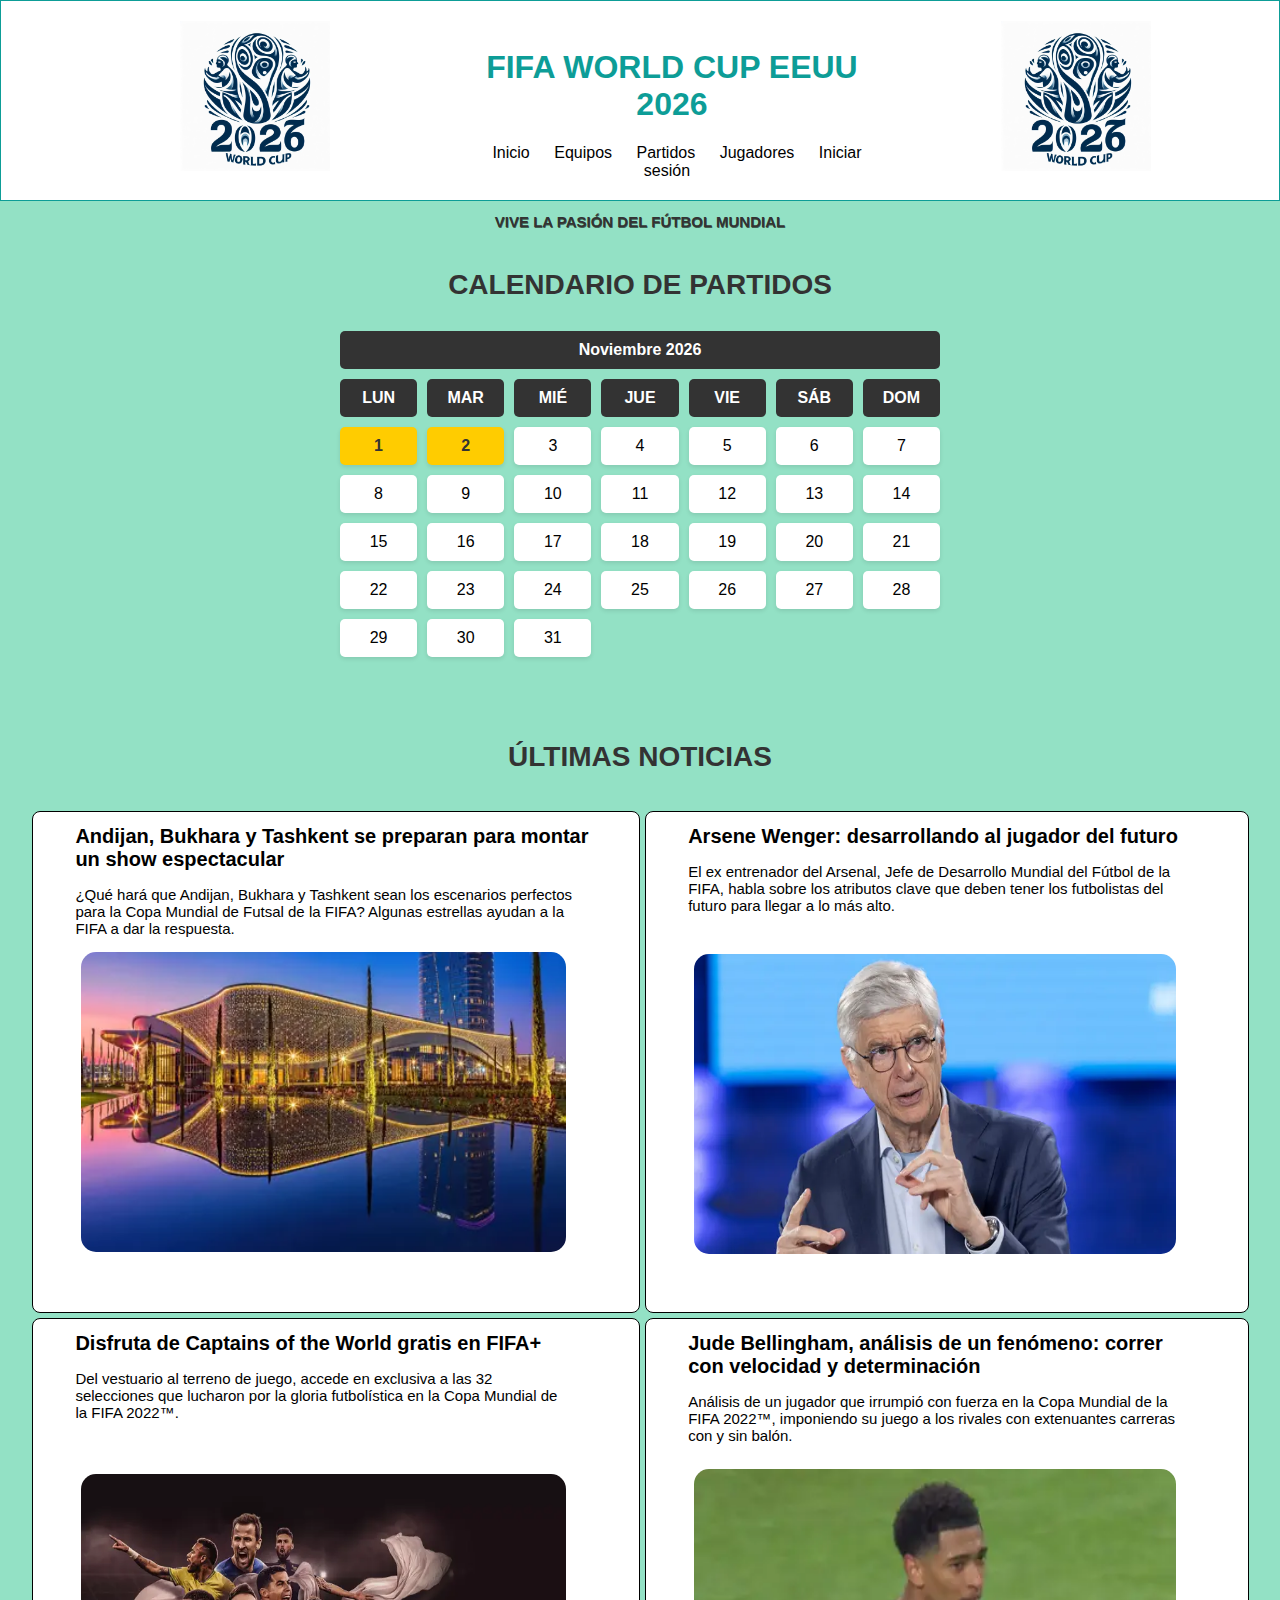
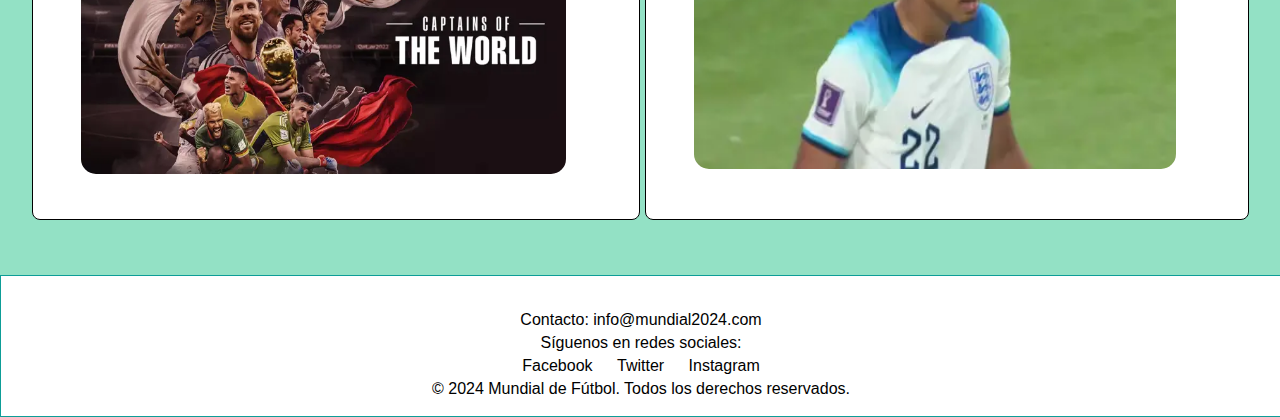
<file: index.html>
<!DOCTYPE html>
<html lang="en">
<head>
    <meta charset="UTF-8">
    <meta name="viewport" content="width=device-width, initial-scale=1.0">
    <title>Document</title>
    <link rel="stylesheet" href="css/principal.css">
    <link rel="stylesheet" href="css/encab.css">
</head>
<body>
    <header>
        <div class="log">
            <img class="logo" src="img/logomundial.jpeg" alt="">
        </div>
      <div class="let">
        <h1>FIFA WORLD CUP EEUU 2026</h1>
        <nav>
            <a href="index.html">Inicio</a>
            <a href="html/equipos.html">Equipos</a>
            <a href="html/partidos.html">Partidos</a>
            <a href="html/jugadores.html">Jugadores</a>
            <a href="html/iniciosesion.html">Iniciar sesión</a>
        </nav>
      </div>
      <div class="logi">
        <img class="logo" src="img/logomundial.jpeg" alt="">
      </div>
        
    </header>
    <div class="main-banner">
        <div class="banner-text">
            <h2>VIVE LA PASIÓN DEL FÚTBOL MUNDIAL</h2>
        </div>
    </div>

    <div class="section">
        <h2>Calendario de Partidos</h2>
        <div class="calendar">
            <div class="calendar-header">Noviembre 2026</div>
            <div class="calendar-day">Lun</div>
            <div class="calendar-day">Mar</div>
            <div class="calendar-day">Mié</div>
            <div class="calendar-day">Jue</div>
            <div class="calendar-day">Vie</div>
            <div class="calendar-day">Sáb</div>
            <div class="calendar-day">Dom</div>
            <div class="calendar-date match-day">1</div>
            <div class="calendar-date match-day">2</div>
            <div class="calendar-date">3</div>
            <div class="calendar-date">4</div>
            <div class="calendar-date">5</div>
            <div class="calendar-date">6</div>
            <div class="calendar-date">7</div>
            <div class="calendar-date">8</div>
            <div class="calendar-date">9</div>
            <div class="calendar-date">10</div>
            <div class="calendar-date">11</div>
            <div class="calendar-date">12</div>
            <div class="calendar-date">13</div>
            <div class="calendar-date">14</div>
            <div class="calendar-date">15</div>
            <div class="calendar-date">16</div>
            <div class="calendar-date">17</div>
            <div class="calendar-date">18</div>
            <div class="calendar-date">19</div>
            <div class="calendar-date">20</div>
            <div class="calendar-date">21</div>
            <div class="calendar-date">22</div>
            <div class="calendar-date">23</div>
            <div class="calendar-date">24</div>
            <div class="calendar-date">25</div>
            <div class="calendar-date">26</div>
            <div class="calendar-date">27</div>
            <div class="calendar-date">28</div>
            <div class="calendar-date">29</div>
            <div class="calendar-date">30</div>
            <div class="calendar-date">31</div>
        </div>
    </div>


    <div class="section">
        <h2>Últimas Noticias</h2>    
    </div>

    <div class="nit"> 
        <div class="aa">
            <h1>
            Andijan, Bukhara y Tashkent se preparan para montar un show espectacular
        </h1>
    <p>
        ¿Qué hará que Andijan, Bukhara y Tashkent sean los escenarios perfectos para la Copa Mundial de Futsal de la FIFA? Algunas estrellas ayudan a la FIFA a dar la respuesta.
    </p>
<img src="img/noticia1.webp" alt=""></div>

        <div class="bb">
            <h1>
                Arsene Wenger: desarrollando al jugador del futuro
            </h1>
            <p>
                El ex entrenador del Arsenal, Jefe de Desarrollo Mundial del Fútbol de la FIFA, habla sobre los atributos clave que deben tener los futbolistas del futuro para llegar a lo más alto.
            </p>
            <img src="img/noticia2.webp" alt="">
        </div>
        <div class="cc">
            <h1>
                Disfruta de Captains of the World gratis en FIFA+
            </h1>
            <p>
                Del vestuario al terreno de juego, accede en exclusiva a las 32 selecciones que lucharon por la gloria futbolística en la Copa Mundial de la FIFA 2022™.
            </p>
            <img src="img/noticia3.webp" alt="">
        </div>
        <div class="dd">

        <h1>
            Jude Bellingham, análisis de un fenómeno: correr con velocidad y determinación
        </h1>
        <p>
            Análisis de un jugador que irrumpió con fuerza en la Copa Mundial de la FIFA 2022™, imponiendo su juego a los rivales con extenuantes carreras con y sin balón.
        </p>
        <img src="img/noticia4.webp" alt="">
        </div>
    </div>
    <footer>
        <p>Contacto: info@mundial2024.com</p>
        <p>Síguenos en redes sociales:</p>
        <a href="#" target="_blank">Facebook</a>
        <a href="#" target="_blank">Twitter</a>
        <a href="#" target="_blank">Instagram</a>
        <p>&copy; 2024 Mundial de Fútbol. Todos los derechos reservados.</p>
    </footer>
</body>
</html>
</file>
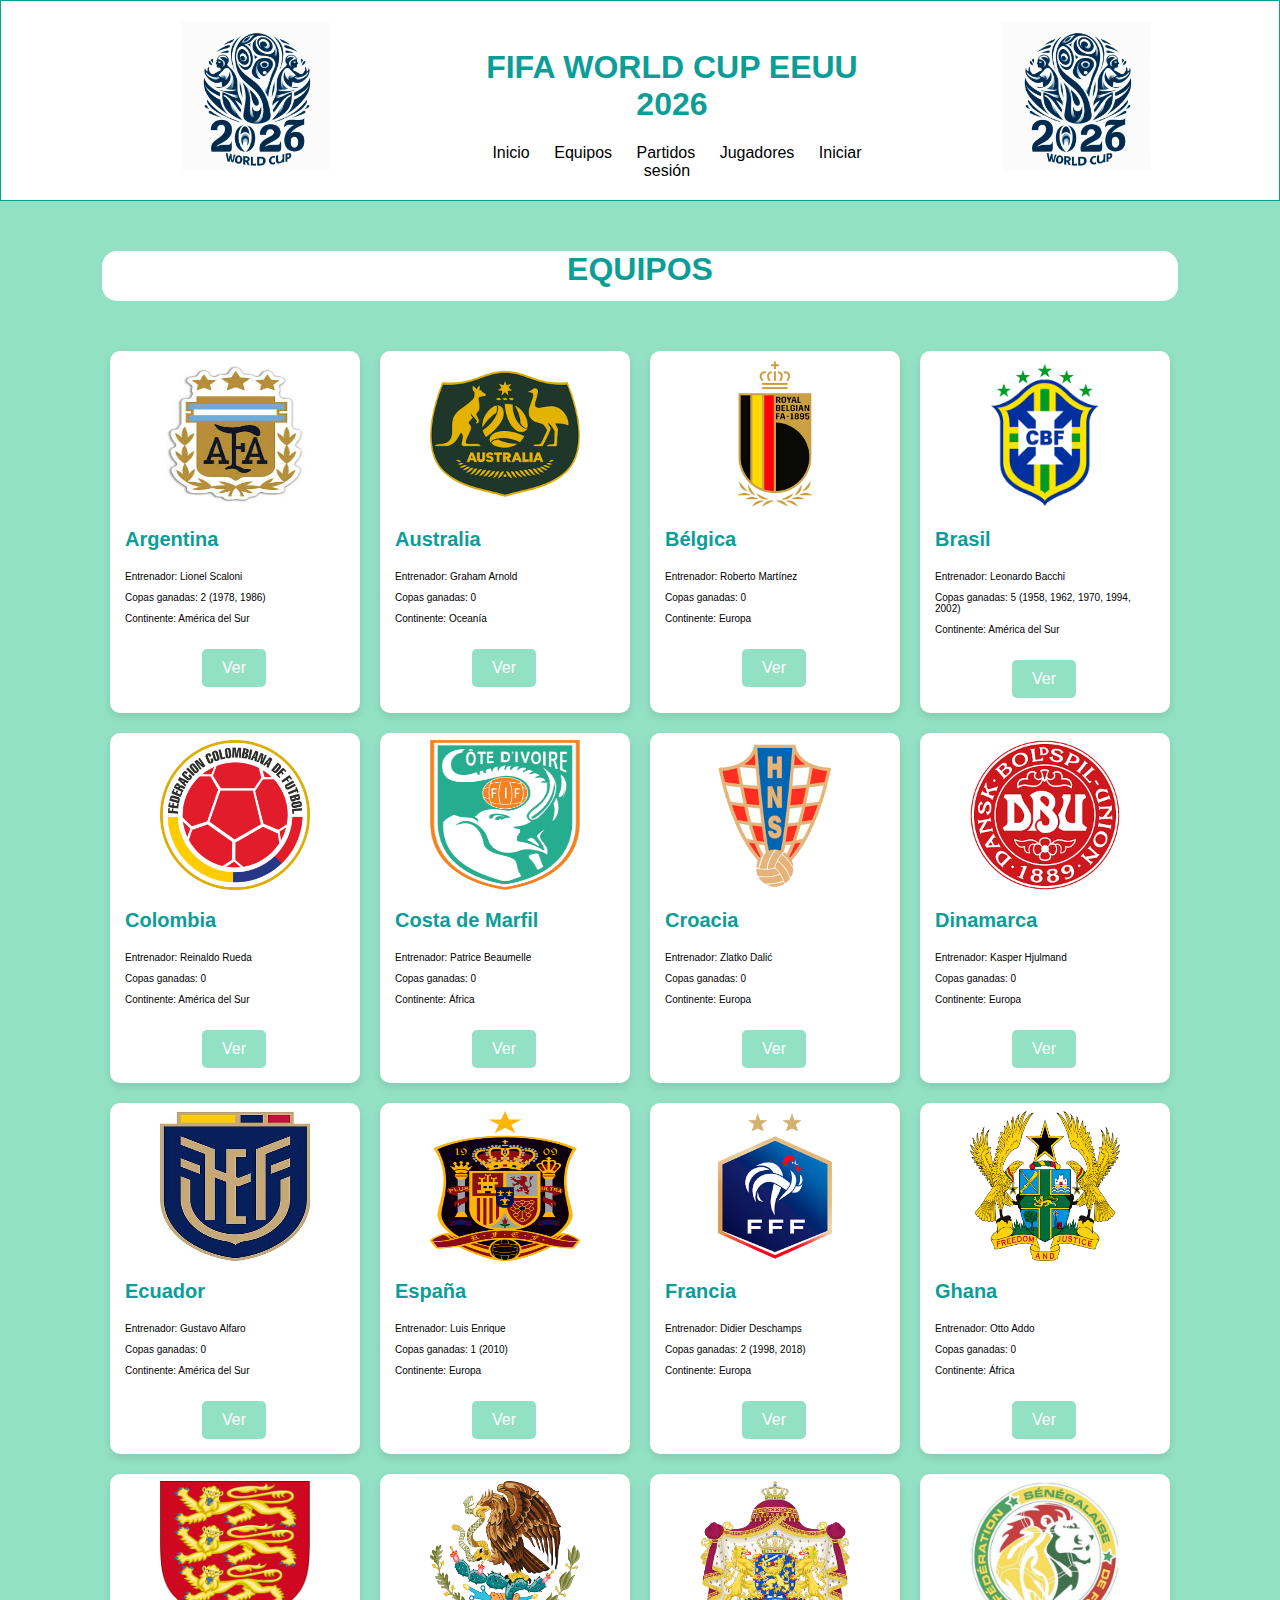
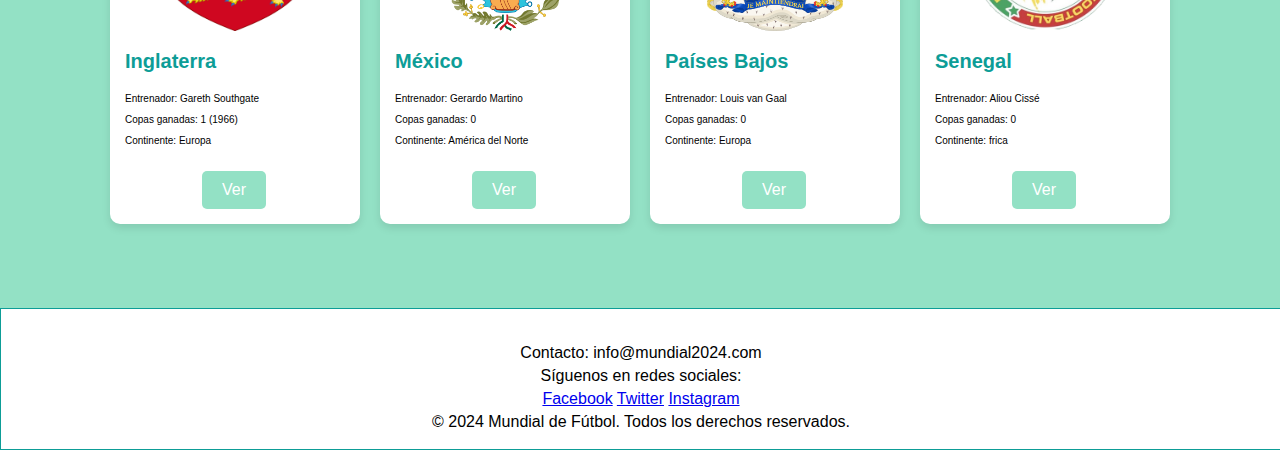
<file: html/equipos.html>
<!DOCTYPE html>
<html lang="en">
<head>
    <meta charset="UTF-8">
    <meta name="viewport" content="width=device-width, initial-scale=1.0">
    <title>Document</title>
    <link rel="stylesheet" href="../css/encab.css">
    <link rel="stylesheet" href="../css/equipos.css">
    <link rel="stylesheet" href="../css/pie.css">
</head>
<body>
    <header>
        <div class="log">
            <img class="logo" src="../img/logomundial.jpeg" alt="">
        </div>
      <div class="let">
        <h1>FIFA WORLD CUP EEUU 2026</h1>
        <nav>
            <a href="../index.html">Inicio</a>
            <a href="equipos.html">Equipos</a>
            <a href="partidos.html">Partidos</a>
            <a href="jugadores.html">Jugadores</a>
            <a href="iniciosesion.html">Iniciar sesión</a>
        </nav>
      </div>
      <div class="logi">
        <img class="logo" src="../img/logomundial.jpeg" alt="">
      </div>
        
    </header>
    <div class="tis"> 
        <h1 class="et">
            EQUIPOS
        </h1>
    </div>
    <div class="container">
        <div class="team-list">
            <div class="team-card">
                <img class="team-image" src="../img/escudoargentina.jpeg" alt="">
                <div class="team-info">
                    <h3>Argentina</h3>
                    <p>Entrenador: Lionel Scaloni</p>
                    <p>Copas ganadas: 2 (1978, 1986)</p>
                    <p>Continente: América del Sur</p>
                    <button class="ver-boton">Ver</button>
                </div>
            </div>
            

            <div class="team-card">
                <img class="team-image" src="../img/escudoaustralia.jpg" alt="Escudo del Equipo 1">
                <div class="team-info">
                    <h3>Australia</h3>
                    <p>Entrenador: Graham Arnold</p>
                    <p>Copas ganadas: 0 </p>
                    <p>Continente: Oceanía</p>
                    <button class="ver-boton">Ver</button>
                </div>
            </div>

            <div class="team-card">
                <img class="team-image" src="../img/escudodebelgica.jpg" alt="Escudo del Equipo 1">
                <div class="team-info">
                    <h3>Bélgica</h3>
                    <p> Entrenador: Roberto Martínez </p>
                    <p>Copas ganadas: 0 </p>
                    <p>Continente: Europa</p>
                    <button class="ver-boton">Ver</button>
                </div>
            </div>
        
            <div class="team-card">
                <img class="team-image" src="../img/escudobrasil.jpg" alt="Escudo del Equipo 1">
                <div class="team-info">
                    <h3>Brasil</h3>
                    <p>Entrenador: Leonardo Bacchi</p>
                    <p> Copas ganadas: 5 (1958, 1962, 1970, 1994, 2002)</p>
                    <p>Continente: América del Sur</p>
                    <button class="ver-boton">Ver</button>
                </div>
            </div>


            <div class="team-card">
                <img class="team-image" src="../img/escudodecolombia.png" alt="Escudo del Equipo 1">
                <div class="team-info">
                    <h3>Colombia </h3>
                    <p>Entrenador: Reinaldo Rueda</p>
                    <p> Copas ganadas: 0</p>
                    <p> Continente: América del Sur</p>
                    <button class="ver-boton">Ver</button>
                </div>
            </div>
         
            <div class="team-card">
                <img class="team-image" src="../img/escudocostademarfil.webp" alt="Escudo del Equipo 1">
                <div class="team-info">
                    <h3>Costa de Marfil</h3>
                    <p>Entrenador: Patrice Beaumelle</p>
                    <p> Copas ganadas: 0 </p>
                    <p>Continente: África</p>
                    <button class="ver-boton">Ver</button>
                </div>
            </div>
            
            <div class="team-card">
                <img class="team-image" src="../img/escudodecroacia.png" alt="Escudo del Equipo 1">
                <div class="team-info">
                    <h3>Croacia</h3>
                    <p> Entrenador: Zlatko Dalić</p>
                    <p>Copas ganadas: 0</p>
                    <p>Continente: Europa</p>
                    <button class="ver-boton">Ver</button>
                </div>
            </div>
            
            <div class="team-card">
                <img class="team-image" src="../img/escudodedinamarca.png" alt="Escudo del Equipo 1">
                <div class="team-info">
                    <h3> Dinamarca</h3>
                    <p> Entrenador: Kasper Hjulmand </p>
                    <p>Copas ganadas: 0 </p>
                    <p>Continente: Europa</p>
                    <button class="ver-boton">Ver</button>
                </div>
            </div>

            <div class="team-card">
                <img class="team-image" src="../img/escudodeecuador.jpg" alt="Escudo del Equipo 1">
                <div class="team-info">
                    <h3>Ecuador</h3>
                    <p>Entrenador: Gustavo Alfaro</p>
                    <p>Copas ganadas: 0</p>
                    <p>Continente: América del Sur</p>
                    <button class="ver-boton">Ver</button>
                </div>
            </div>

            <div class="team-card">
                <img class="team-image" src="../img/escudodeespaña.png" alt="Escudo del Equipo 1">
                <div class="team-info">
                    <h3>España</h3>
                    <p>Entrenador: Luis Enrique </p>
                    <p>Copas ganadas: 1 (2010)</p>
                    <p>Continente: Europa</p>
                    <button class="ver-boton">Ver</button>
                </div>
            </div>
        
            <div class="team-card">
                <img class="team-image" src="../img/escudodefrancia.png" alt="Escudo del Equipo 1">
                <div class="team-info">
                    <h3>Francia </h3>
                    <p>Entrenador: Didier Deschamps</p>
                    <p>Copas ganadas: 2 (1998, 2018)</p>
                    <p>Continente: Europa</p>
                    <button class="ver-boton">Ver</button>
                </div>
            </div>
            

            <div class="team-card">
                <img class="team-image" src="../img/escudodeghana.png" alt="Escudo del Equipo 1">
                <div class="team-info">
                    <h3>Ghana</h3>
                    <p>Entrenador: Otto Addo</p>
                    <p>Copas ganadas: 0 </p>
                    <p>Continente: África</p>
                    <button class="ver-boton">Ver</button>
                </div>
            </div>
            
            <div class="team-card">
                <img class="team-image" src="../img/escudo de inglaterra.png" alt="Escudo del Equipo 1">
                <div class="team-info">
                    <h3>Inglaterra</h3>
                    <p>Entrenador: Gareth Southgate</p>
                    <p>Copas ganadas: 1 (1966)</p>
                    <p>Continente: Europa</p>
                    <button class="ver-boton">Ver</button>
                </div>
            </div>
            
            <div class="team-card">
                <img class="team-image" src="../img/escudodemexico.png" alt="Escudo del Equipo 1">
                <div class="team-info">
                    <h3> México</h3>
                    <p>Entrenador: Gerardo Martino </p>
                    <p>Copas ganadas: 0 </p>
                    <p> Continente: América del Norte</p>
                    <button class="ver-boton">Ver</button>
                </div>
            </div>
            
            <div class="team-card">
                <img class="team-image" src="../img/escudodepaisesbajpos.png" alt="Escudo del Equipo 1">
                <div class="team-info">
                    <h3>Países Bajos</h3>
                    <p> Entrenador: Louis van Gaal </p>
                    <p>Copas ganadas: 0</p>
                    <p>Continente: Europa</p>
                    <button class="ver-boton">Ver</button>
                </div>
            </div>

            <div class="team-card">
                <img class="team-image" src="../img/escudodesenegalllllllll.jpg" alt="Escudo del Equipo 1">
                <div class="team-info">
                    <h3>Senegal</h3>
                    <p>Entrenador: Aliou Cissé</p>
                    <p> Copas ganadas: 0 </p>
                    <p> Continente: frica</p>
                    <button class="ver-boton">Ver</button>
                </div>
            </div>
            
        </div>
    </div>
    <footer>
        <p>Contacto: info@mundial2024.com</p>
        <p>Síguenos en redes sociales:</p>
        <a href="#" target="_blank">Facebook</a>
        <a href="#" target="_blank">Twitter</a>
        <a href="#" target="_blank">Instagram</a>
        <p>&copy; 2024 Mundial de Fútbol. Todos los derechos reservados.</p>
    </footer>

</body>
</html>
</file>
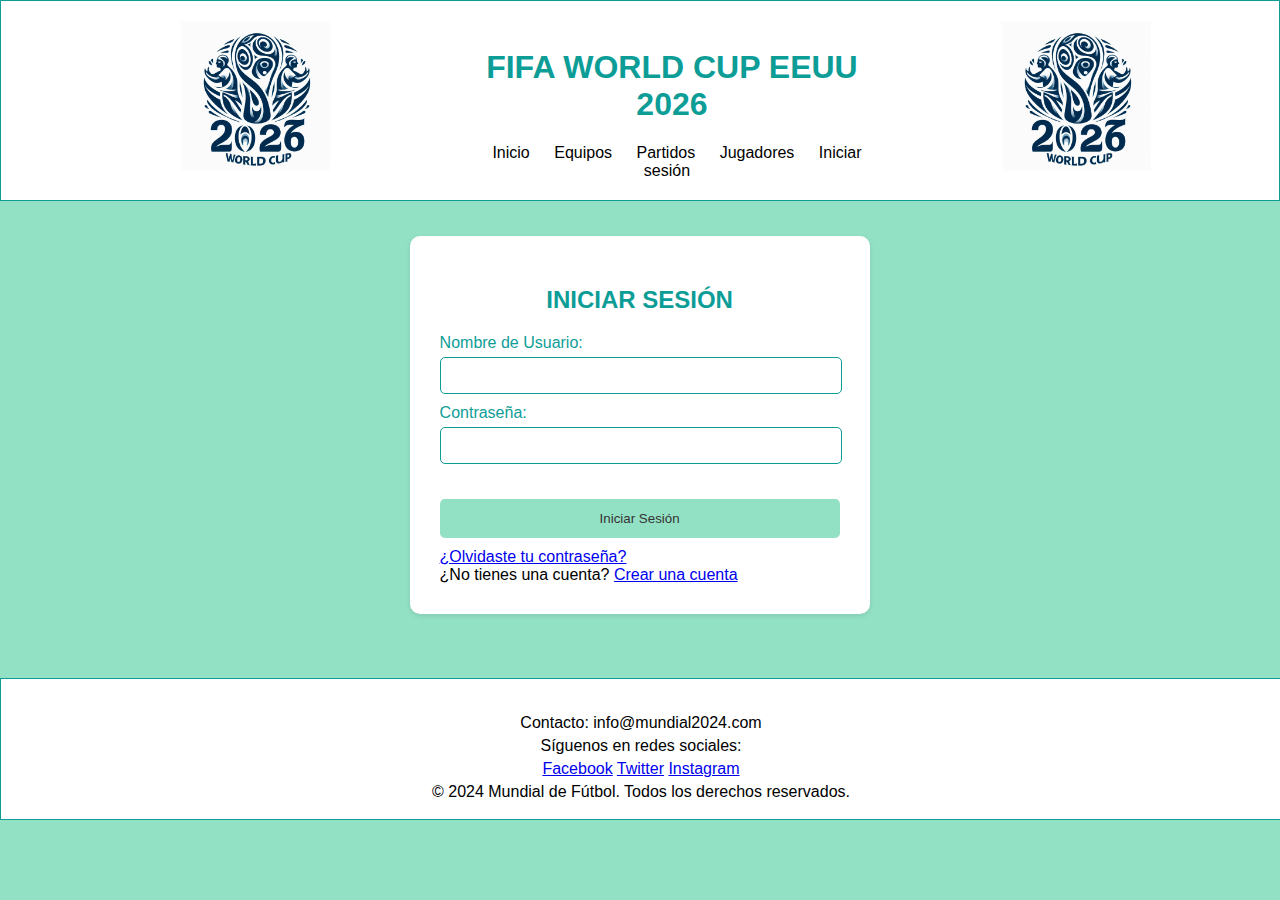
<file: html/iniciosesion.html>
<!DOCTYPE html>
<html lang="en">
<head>
    <meta charset="UTF-8">
    <meta name="viewport" content="width=device-width, initial-scale=1.0">
    <title>Document</title>
    <link rel="stylesheet" href="../css/iniciosesion.css">
    <link rel="stylesheet" href="../css/encab.css">
    <link rel="stylesheet" href="../css/pie.css">
</head>
<body>
    <header>
        <div class="log">
            <img class="logo" src="../img/logomundial.jpeg" alt="">
        </div>
      <div class="let">
        <h1>FIFA WORLD CUP EEUU 2026</h1>
        <nav>
            <a href="../index.html">Inicio</a>
            <a href="equipos.html">Equipos</a>
            <a href="partidos.html">Partidos</a>
            <a href="jugadores.html">Jugadores</a>
            <a href="iniciosesion.html">Iniciar sesión</a>
        </nav>
      </div>
      <div class="logi">
        <img class="logo" src="../img/logomundial.jpeg" alt="">
      </div>
        
    </header>
    <div class="cont">
        <h2>INICIAR SESIÓN</h2>
        
            <div class="inp">
                <label for="username">Nombre de Usuario:</label>
                <input type="text" required>
            </div>
            <div class="inp">
                <label for="password">Contraseña:</label>
                <input type="password"  required>
            </div>
            <div class="inp">
                <button type="submit">Iniciar Sesión</button>
            </div>
            <div class="ols">
                <a href="#">¿Olvidaste tu contraseña?</a>
            </div>
            <div class="crer">
                ¿No tienes una cuenta? <a href="#">Crear una cuenta</a>
            </div>
    </div>

    <footer>
        <p>Contacto: info@mundial2024.com</p>
        <p>Síguenos en redes sociales:</p>
        <a href="#" target="_blank">Facebook</a>
        <a href="#" target="_blank">Twitter</a>
        <a href="#" target="_blank">Instagram</a>
        <p>&copy; 2024 Mundial de Fútbol. Todos los derechos reservados.</p>
    </footer>

</body>
</html>
</file>
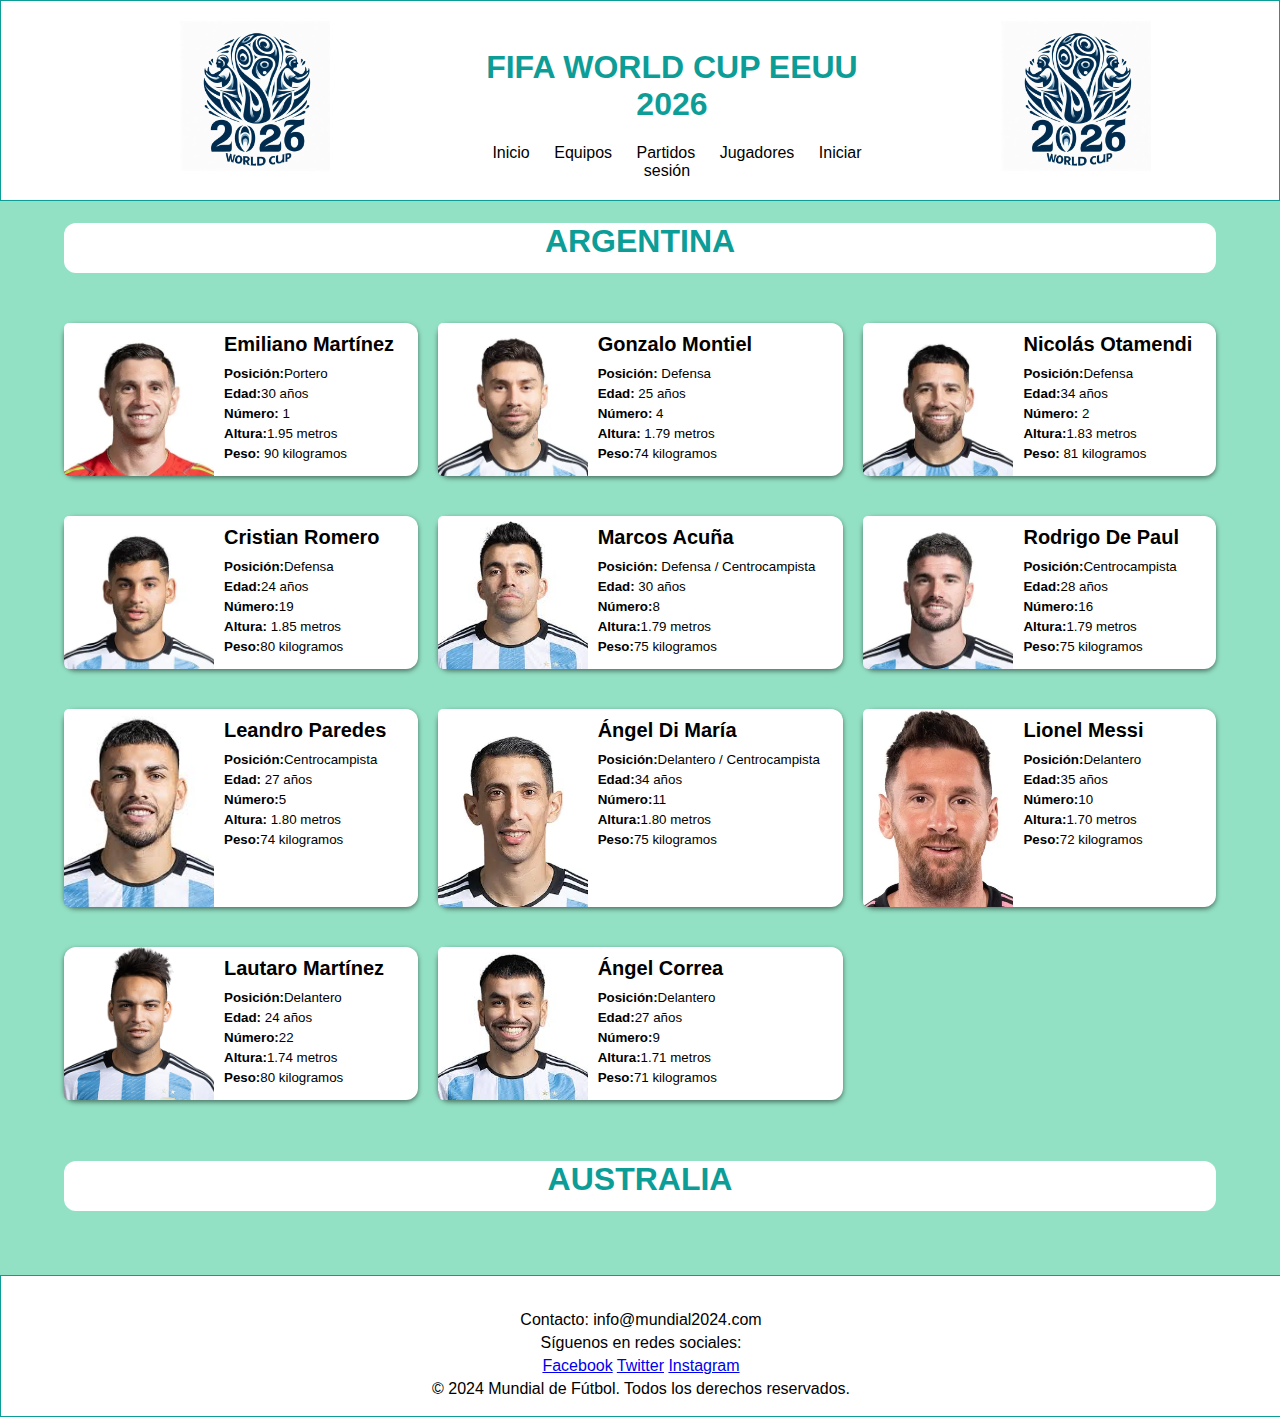
<file: html/jugadores.html>
<!DOCTYPE html>
<html lang="en">
<head>
    <meta charset="UTF-8">
    <meta name="viewport" content="width=device-width, initial-scale=1.0">
    <title>Document</title>
    <link rel="stylesheet" href="../css/encab.css">
    <link rel="stylesheet" href="../css/jugadores.css">
    <link rel="stylesheet" href="../css/pie.css">
</head>
<body>
</head>
<body>
    <header>
        <div class="log">
            <img class="logo" src="../img/logomundial.jpeg" alt="">
        </div>
      <div class="let">
        <h1>FIFA WORLD CUP EEUU 2026</h1>
        <nav>
            <a href="../index.html">Inicio</a>
            <a href="equipos.html">Equipos</a>
            <a href="partidos.html">Partidos</a>
            <a href="jugadores.html">Jugadores</a>
            <a href="iniciosesion.html">Iniciar sesión</a>
        </nav>
      </div>
      <div class="logi">
        <img class="logo" src="../img/logomundial.jpeg" alt="">
      </div>
    </header>
    <div class="na">
        <h1>ARGENTINA</h1>
    </div>
    <div class="container">
        
        <div class="player-card">
            <div class="player-image">
                <img src="../img/emiliano martinez.jpg" alt="Imagen del Jugador 1">
            </div>
        
            <div class="player-info">
                <h3> Emiliano Martínez</h3>
                <p><span class="attribute">Posición:</span>Portero</p>
                <p><span class="attribute">Edad:</span>30 años</p>
                <p><span class="attribute">Número:</span> 1</p>
                <p><span class="attribute">Altura:</span>1.95 metros </p>
                <p><span class="attribute">Peso:</span> 90 kilogramos</p>
            </div>
        </div>
    
        <div class="player-card">
            <div class="player-image">
                <img src="../img/gonzalo montiel.webp" alt="Imagen del Jugador 2">
            </div>
            <div class="player-info">
                <h3>Gonzalo Montiel</h3>
                <p><span class="attribute">Posición:</span>  Defensa</p>
                <p><span class="attribute">Edad:</span> 25 años</p>
                <p><span class="attribute">Número:</span> 4</p>
                <p><span class="attribute">Altura:</span> 1.79 metros</p>
                <p><span class="attribute">Peso:</span>74 kilogramos</p>
            </div>
        </div>
        <div class="player-card">
            <div class="player-image">
                <img src="../img/nicolas otamendi.webp" alt="Imagen del Jugador 2">
            </div>
            <div class="player-info">
                <h3>Nicolás Otamendi</h3>
                <p><span class="attribute">Posición:</span>Defensa </p>
                <p><span class="attribute">Edad:</span>34 años </p>
                <p><span class="attribute">Número:</span> 2</p>
                <p><span class="attribute">Altura:</span>1.83 metros </p>
                <p><span class="attribute">Peso:</span> 81 kilogramos </p>
            </div>
        </div>

        <div class="player-card">
            <div class="player-image">
                <img src="../img/cristianromero.webp" alt="Imagen del Jugador 2">
            </div>
            <div class="player-info">
                <h3> Cristian Romero</h3>
                <p><span class="attribute">Posición:</span>Defensa</p>
                <p><span class="attribute">Edad:</span>24 años</p>
                <p><span class="attribute">Número:</span>19</p>
                <p><span class="attribute">Altura:</span> 1.85 metros</p>
                <p><span class="attribute">Peso:</span>80 kilogramos</p>
            </div>
        </div>
       
        <div class="player-card">
            <div class="player-image">
                <img src="../img/mascoossssss.jpeg" alt="Imagen del Jugador 2">
            </div>
            <div class="player-info">
                <h3> Marcos Acuña</h3>
                <p><span class="attribute">Posición:</span> Defensa / Centrocampista</p>
                <p><span class="attribute">Edad:</span> 30 años</p>
                <p><span class="attribute">Número:</span>8</p>
                <p><span class="attribute">Altura:</span>1.79 metros</p>
                <p><span class="attribute">Peso:</span>75 kilogramos</p>
            </div>
        </div>
        <div class="player-card">
            <div class="player-image">
                <img src="../img/Rodrigo De Paul.webp" alt="Imagen del Jugador 2">
            </div>
            <div class="player-info">
                <h3>Rodrigo De Paul</h3>
                <p><span class="attribute">Posición:</span>Centrocampista</p>
                <p><span class="attribute">Edad:</span>28 años</p>
                <p><span class="attribute">Número:</span>16</p>
                <p><span class="attribute">Altura:</span>1.79 metros</p>
                <p><span class="attribute">Peso:</span>75 kilogramos</p>
            </div>
        </div>
        <div class="player-card">
            <div class="player-image">
                <img src="../img/Leandro Paredes.jpeg" alt="Imagen del Jugador 2">
            </div>
            <div class="player-info">
                <h3>
                    Leandro Paredes
                </h3>
                <p><span class="attribute">Posición:</span>Centrocampista</p>
                <p><span class="attribute">Edad:</span> 27 años</p>
                <p><span class="attribute">Número:</span>5</p>
                <p><span class="attribute">Altura:</span> 1.80 metros</p>
                <p><span class="attribute">Peso:</span>74 kilogramos</p>
            </div>
        </div>
        <div class="player-card">
            <div class="player-image">
                <img src="../img/Ángel Di María.webp" alt="Imagen del Jugador 2">
            </div>
            <div class="player-info">
                <h3>
                    Ángel Di María
                </h3>
                <p><span class="attribute">Posición:</span>Delantero / Centrocampista</p>
                <p><span class="attribute">Edad:</span>34 años</p>
                <p><span class="attribute">Número:</span>11</p>
                <p><span class="attribute">Altura:</span>1.80 metros</p>
                <p><span class="attribute">Peso:</span>75 kilogramos</p>
            </div>
        </div>
       
        <div class="player-card">
            <div class="player-image">
                <img src="../img/Lionel Messi.webp" alt="Imagen del Jugador 2">
            </div>
            <div class="player-info">
                <h3>
                    Lionel Messi
                </h3>
                <p><span class="attribute">Posición:</span>Delantero</p>
                <p><span class="attribute">Edad:</span>35 años</p>
                <p><span class="attribute">Número:</span>10</p>
                <p><span class="attribute">Altura:</span>1.70 metros</p>
                <p><span class="attribute">Peso:</span>72 kilogramos</p>
            </div>
        </div>

        <div class="player-card">
            <div class="player-image">
                <img src="../img/Lautaro Martínez.webp" alt="Imagen del Jugador 2">
            </div>
            <div class="player-info">
                <h3>
                    Lautaro Martínez
                </h3>
                <p><span class="attribute">Posición:</span>Delantero</p>
                <p><span class="attribute">Edad:</span> 24 años</p>
                <p><span class="attribute">Número:</span>22</p>
                <p><span class="attribute">Altura:</span>1.74 metros</p>
                <p><span class="attribute">Peso:</span>80 kilogramos</p>
            </div>
        </div>
 
        <div class="player-card">
            <div class="player-image">
                <img src="../img/Ángel Correa.jpeg" alt="Imagen del Jugador 2">
            </div>
            <div class="player-info">
                <h3>
                    Ángel Correa
                </h3>
                <p><span class="attribute">Posición:</span>Delantero</p>
                <p><span class="attribute">Edad:</span>27 años</p>
                <p><span class="attribute">Número:</span>9</p>
                <p><span class="attribute">Altura:</span>1.71 metros</p>
                <p><span class="attribute">Peso:</span>71 kilogramos</p>
            </div>
        </div>
        
        
    </div>
    <div class="na">
        <h1>AUSTRALIA</h1>
    </div>
    
    <footer>
        <p>Contacto: info@mundial2024.com</p>
        <p>Síguenos en redes sociales:</p>
        <a href="#" target="_blank">Facebook</a>
        <a href="#" target="_blank">Twitter</a>
        <a href="#" target="_blank">Instagram</a>
        <p>&copy; 2024 Mundial de Fútbol. Todos los derechos reservados.</p>
    </footer>
</body>
</html>
</file>
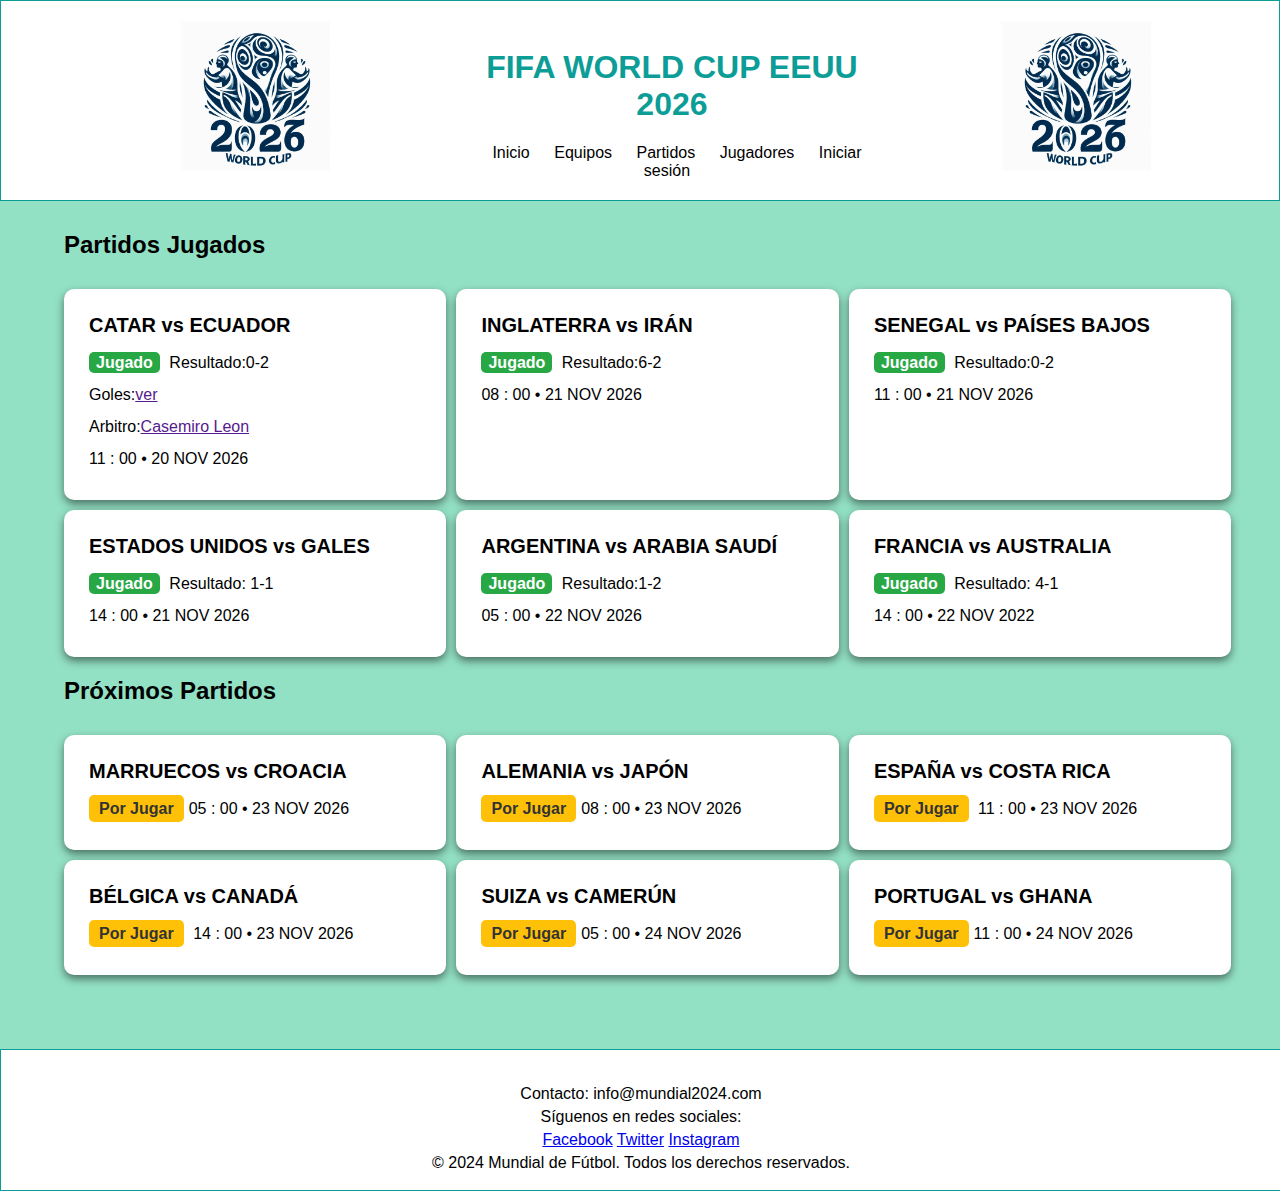
<file: html/partidos.html>
<!DOCTYPE html>
<html lang="en">
<head>
    <meta charset="UTF-8">
    <meta name="viewport" content="width=device-width, initial-scale=1.0">
    <title>Document</title>
    <link rel="stylesheet" href="../css/encab.css">
    <link rel="stylesheet" href="../css/pie.css">
    <link rel="stylesheet" href="../css/partidos.css">
</head>
<body>

    <header>
        <div class="log">
            <img class="logo" src="../img/logomundial.jpeg" alt="">
        </div>
      <div class="let">
        <h1>FIFA WORLD CUP EEUU 2026</h1>
        <nav>
            <a href="../index.html">Inicio</a>
            <a href="equipos.html">Equipos</a>
            <a href="partidos.html">Partidos</a>
            <a href="jugadores.html">Jugadores</a>
            <a href="iniciosesion.html">Iniciar sesión</a>
        </nav>
      </div>
      <div class="logi">
        <img class="logo" src="../img/logomundial.jpeg" alt="">
      </div>
    </header>

<div class="container">
    <h2>Partidos Jugados</h2>
    <div class="match-list">

        <div class="match-card">
            <div class="match-info">
                <h3>CATAR vs ECUADOR </h3>
                <p><span class="played">Jugado</span> Resultado:0-2</p>
                <p>Goles:<a href="">ver</a></p>
                <p>Arbitro:<a href="">Casemiro Leon </a></p>
                <p>11 : 00  •  20 NOV 2026</p>
            </div>
        </div>

        <div class="match-card">
            <div class="match-info">
                <h3>
                    INGLATERRA vs IRÁN</h3>
                <p><span class="played">Jugado</span> Resultado:6-2</p>
                <p>08 : 00  •  21 NOV 2026</p>
            </div>
        </div>

        <div class="match-card">
            <div class="match-info">
                <h3>SENEGAL vs PAÍSES BAJOS</h3>
                <p><span class="played">Jugado</span> Resultado:0-2</p>
                <p>11 : 00  •  21 NOV 2026</p>
            </div>
        </div>
        <div class="match-card">
            <div class="match-info">
                <h3>ESTADOS UNIDOS vs GALES</h3>
                <p><span class="played">Jugado</span> Resultado: 1-1</p>
                <p>14 : 00  •  21 NOV 2026</p>
            </div>
        </div>

        <div class="match-card">
            <div class="match-info">
                <h3>ARGENTINA vs ARABIA SAUDÍ</h3>
                <p><span class="played">Jugado</span> Resultado:1-2</p>
                <p>05 : 00  •  22 NOV 2026</p>
            </div>
        </div>

        <div class="match-card">
            <div class="match-info">
                <h3>FRANCIA vs AUSTRALIA</h3>
                <p><span class="played">Jugado</span> Resultado: 4-1</p>
                <p>14 : 00  •  22 NOV 2022</p>
            </div>
        </div>
        
    </div>

    <h2>Próximos Partidos</h2>
    <div class="match-list">

        <div class="match-card">
            <div class="match-info">
                <h3>MARRUECOS vs CROACIA</h3>
                <p><span class="upcoming">Por Jugar</span>05 : 00  •  23 NOV 2026</p>
            </div>
        </div>

        <div class="match-card">
            <div class="match-info">
                <h3>ALEMANIA vs JAPÓN  </h3>
                <p><span class="upcoming">Por Jugar</span>08 : 00  •  23 NOV 2026</p>
            </div>
        </div>

        <div class="match-card">
            <div class="match-info">
                <h3>ESPAÑA vs COSTA RICA</h3>
                <p><span class="upcoming">Por Jugar</span> 11 : 00  •  23 NOV 2026</p>
            </div>
        </div>
        <div class="match-card">
            <div class="match-info">
                <h3>BÉLGICA vs CANADÁ</h3>
                <p><span class="upcoming">Por Jugar</span> 14 : 00  •  23 NOV 2026</p>
            </div>
        </div>
        <div class="match-card">
            <div class="match-info">
                <h3> SUIZA vs CAMERÚN </h3>
                <p><span class="upcoming">Por Jugar</span>05 : 00  •  24 NOV 2026</p>
            </div>
        </div>
        <div class="match-card">
            <div class="match-info">
                <h3>PORTUGAL vs GHANA</h3>
                <p><span class="upcoming">Por Jugar</span>11 : 00  •  24 NOV 2026</p>
            </div>
        </div>
       
        
    </div>
</div>
<footer>
    <p>Contacto: info@mundial2024.com</p>
    <p>Síguenos en redes sociales:</p>
    <a href="#" target="_blank">Facebook</a>
    <a href="#" target="_blank">Twitter</a>
    <a href="#" target="_blank">Instagram</a>
    <p>&copy; 2024 Mundial de Fútbol. Todos los derechos reservados.</p>
</footer>
</body>
</html>
</file>
<file: css/principal.css>
body {
    font-family: 'Segoe UI', Tahoma, Geneva, Verdana, sans-serif;
    margin: 0;
    padding: 0;
    background-color:#93E1C5;
}

header {
    color: #0D9D97;
    padding: 20px 0;
    text-align: center;
    background-color:#FFFFFF;
    display: flex;
    border: 1px solid  #0D9D97;
}

header .logo { width: 150px;
     height: 150px;}

.log{
    margin-left:11%;
}

.lom{
    margin-right:10%;
}

.let{ margin-left:10%;
    margin-right:9%;
    margin-top:0.5%;

}

nav a {
    color:#000000;
    text-decoration: none;
    margin: 0 10px;
    transition: color 0.6s ease-in-out;

}

nav a:hover {
    color:#0D9D97;
}

.main-banner {
    background-size: cover;
    background-position: center;
    margin-top:10px;
    height: 20px;
    display: flex;
    align-items: center;
    justify-content: center;
    text-align: center;
}

.banner-text {
    color:#333;
    font-size:10px;
    text-shadow: 0.5px 0.5px 0.5px rgba(4, 5, 2, 0.594);
}


.section {
    padding: 15px;
    text-align: center;
}

.section h2 {
    font-size: 28px;
    font-weight: bold;
    text-transform: uppercase;
    color: #333;
}

.nit { 
    margin-left:2.5%;
    width:95%;
    height: 1000px;
    display: grid;
    gap:5px;
    grid-template-columns: 50% 49.7%;

}
.nit  div { 
    border:1px solid black;
    height:500px;
    border-radius:8px;
    background-color: #FFFFFF;
}

.nit div h1 {
    font-family:'Segoe UI', Tahoma, Geneva, Verdana, sans-serif;
    font-size:20px;
    margin-right:8%;
    margin-left:7%;
}

.nit div p {
    font-family:'Segoe UI', Tahoma, Geneva, Verdana, sans-serif;
    font-size:15px;
    margin-left:7%;
    margin-right:11%;
 } 


 .aa img {
    width:80%;
    height:300px;
    margin-left:8%;
    border-radius:15px;
}

.bb img {
    width:80%;
    height:300px;
    margin-left:8%;
    border-radius:15px;
    margin-top:25px;
}

.cc img {
    width:80%;
    height:300px;
    margin-left:8%;
    border-radius:15px;
    margin-top:38px;
}

.dd img {
    width:80%;
    height:300px;
    margin-left:8%;
    border-radius:15px;
    margin-top:10px;
}

.calendar {
    display: grid;
    grid-template-columns: repeat(7, 1fr);
    gap: 10px;
    margin: 30px auto;
    max-width: 600px;
}

.calendar-header , 
.calendar-day {
    padding: 10px;
    font-weight: bold;
    background-color: #333;
    color: #fff;
    text-align: center;
    border-radius:5px;
}


.calendar-header {
    grid-column: span 7;
}


.calendar-day {
    text-transform: uppercase;
}

.calendar-date {
    padding: 10px;
    background-color: #fff;
    border-radius: 5px;
    text-align: center;
    box-shadow: 0 2px 4px rgba(0, 0, 0, 0.1);
}

.match-day {
    background-color: #ffcc00;
    color: #333;
    font-weight: bold;
}



footer {
    width:100%;
    height:80px;
    background-color:#FFFFFF;
    color: #000000;
    text-align: center;
    padding: 30px 0;
    margin-top:5%;
    border: 1px solid  #0D9D97

}

footer p {
    margin: 5px 0;
}

footer a {
    color: #000000;
    text-decoration: none;
    margin: 0 10px;
    transition: color 0.3s ease-in-out;
}

footer a:hover {
    color:#0D9D97;
}

@media (max-width: 576px) 
{


.main-banner {
    margin-top:20px;
    height: 5px;
    
}

.banner-text {
    font-size:6px;
    text-shadow: 0.1px 0.1px 0.1px rgba(4, 5, 2, 0.594);
}

.section {
    padding: 5px;
}

.section h2 {
    font-size:15px;
    margin-top:8%;
}

.calendar {
    gap:5px;
    margin: 2px auto;
    width:300px;
    font-size:10px;
}

.calendar-header , 
.calendar-day {
    padding:8px;
    border-radius:2px;
}

.calendar-date {
    padding: 8px;
    border-radius: 8px;
    box-shadow: 0 1px 1px rgba(0, 0, 0, 0.1);
}

.nit { 
    margin-left:5%;
    width:90%;
    height:1000px;
    display:block;
    gap:2px;

}

.nit  div { 
    height:340px;
    border-radius:10px;
    margin-top:6px;
}

.nit div h1 {
    font-size:16px;
    margin-right:6%;
    margin-left:5%;
}

.nit div p {
    font-size:12px;
    margin-left:5%;
    margin-right:6%;
 } 


 .aa img {
    width:80%;
    height:150px;
    margin-left:8%;
    border-radius:15px;
}

.bb img {
    width:80%;
    height:150px;
    margin-left:8%;
    border-radius:15px;
    margin-top:8px;
}

.cc img {
    width:80%;
    height:150px;
    margin-left:8%;
    border-radius:15px;
    margin-top:13px;
}

.dd img {
    width:80%;
    height:150px;
    margin-left:8%;
    border-radius:15px;
    margin-top:5px;
}

footer {
    width:100%;
    height:70px;
    text-align: center;
    padding: 5px 0;
    margin-top:125%;

}

footer p {
    margin: 2px 0;
    font-size:10px;
}

footer a {
    font-size:10px;
    margin: 0 2px;
}

    
}

@media ((min-width:577px) and (max-width:950px) ) 
{  
    
    
    .nit div h1 {
        font-size:22px;
        margin-right:6%;
        margin-left:5%;
    }
    
    .nit div p {
        font-size:19px;
        margin-left:5%;
        margin-right:6%;
     } 
    
    
     .aa img {
        width:80%;
        height:200px;
        margin-left:8%;
        border-radius:15px;
    }
    
    .bb img {
        width:80%;
        height:200px;
        margin-left:8%;
        border-radius:15px;
        margin-top:28px;
    }
    
    .cc img {
        width:80%;
        height:200px;
        margin-left:8%;
        border-radius:15px;
        margin-top:35px;
    }
    
    .dd img {
        width:80%;
        height:200px;
        margin-left:8%;
        border-radius:15px;
        margin-top:5px;
    }

}
@media ((min-width:951px) and (max-width:959px) ) 
{ 
    .nit  div { 
        height:650px;
        border-radius:10px;
        margin-top:6px;
    }
    .nit div h1 {
        font-size:25px;
        margin-right:6%;
        margin-left:5%;
    }
    
    .nit div p {
        font-size:22px;
        margin-left:5%;
        margin-right:6%;
     } 
    
    
     .aa img {
        width:85%;
        height:300px;
        margin-left:7.5%;
        border-radius:12px;
    }
    
    .bb img {
        width:85%;
        height:300px;
        margin-left:7.5%;
        border-radius:12px;
        margin-top:30px;
    }
    
    .cc img {
        width:85%;
        height:300px;
        margin-left:7.5%;
        border-radius:12px;
        margin-top:70px;
    }
    
    .dd img {
        width:85%;
        height:300px;
        margin-left:7.5%;
        border-radius:12px;
        margin-top:10px;
    }

    footer {
        width:100%;
        height:70px;
        text-align: center;
        padding: 40px 0;
        margin-top:35%;
    
    }
 }

@media ((min-width:960px) and (max-width:1100px) ) 
{  
    .nit  div { 
        height:650px;
        border-radius:10px;
        margin-top:6px;
    }
    .nit div h1 {
        font-size:25px;
        margin-right:6%;
        margin-left:5%;
    }
    
    .nit div p {
        font-size:22px;
        margin-left:5%;
        margin-right:6%;
     } 
    
    
     .aa img {
        width:85%;
        height:300px;
        margin-left:7.5%;
        border-radius:12px;
    }
    
    .bb img {
        width:85%;
        height:300px;
        margin-left:7.5%;
        border-radius:12px;
        margin-top:30px;
    }
    
    .cc img {
        width:85%;
        height:300px;
        margin-left:7.5%;
        border-radius:12px;
        margin-top:70px;
    }
    
    .dd img {
        width:85%;
        height:300px;
        margin-left:7.5%;
        border-radius:12px;
        margin-top:40px;
    }

    footer {
        width:100%;
        height:70px;
        text-align: center;
        padding: 40px 0;
        margin-top:35%;
    
    }


}

@media ((min-width:1700px) and (max-width:2000px) ) 
{  
    .calendar {
        gap:5px;
        margin: 10px auto;
        font-size:40px;
        margin-left:30%;
    }
    
    .calendar-header , 
    .calendar-day {
        padding:15px;
        border-radius:15px;
    }
    
    .calendar-date {
        padding: 15px;
        border-radius: 8px;
        box-shadow: 0 1px 1px rgba(0, 0, 0, 0.1);
    }


    .nit  div { 
        height:750px;
        border-radius:15px;
        margin-top:10px;
    }
    .nit div h1 {
        font-size:27px;
        margin-right:6%;
        margin-left:5%;
    }
    
    .nit div p {
        font-size:25px;
        margin-left:5%;
        margin-right:6%;
     } 
    
    
     .aa img {
        width:85%;
        height:400px;
        margin-left:7.5%;
        border-radius:12px;
    }
    
    .bb img {
        width:85%;
        height:400px;
        margin-left:7.5%;
        border-radius:12px;
        margin-top:30px;
    }
    
    .cc img {
        width:85%;
        height:400px;
        margin-left:7.5%;
        border-radius:12px;
        margin-top:70px;
    }
    
    .dd img {
        width:85%;
        height:400px;
        margin-left:7.5%;
        border-radius:12px;
        margin-top:40px;
    }


    footer {
        width:100%;
        height:70px;
        text-align: center;
        padding: 40px 0;
        margin-top:35%;
    
    }


 }
</file>
<file: css/encab.css>
header {
    color: #0D9D97;
    padding: 20px 0;
    text-align: center;
    background-color:#FFFFFF;
    display: flex;
    border: 1px solid  #0D9D97;
}

header .logo { width: 150px;
     height: 150px;}

.log{
    margin-left:14%;
}

.logi{
    margin-right:10%;
}

.let{ margin-left:10%;
    margin-right:9%;
    margin-top:0.5%;

}

nav a {
    color:#000000;
    text-decoration: none;
    margin: 0 10px;
    transition: color 0.6s ease-in-out;

}

nav a:hover {
    color:#0D9D97;
}
@media (max-width:359px) 
{ header{padding: 20px 0;
    width:100%;
    align-items: center;
}
header .logo { width: 35px;
    height: 35px;}
.log{
        margin-left:6%;
}
.logi{
    margin-right:1%;
}
.let{ 
    font-size:5px
}
nav a {
    margin: 0 2px;
    font-size:6px;
} } 
@media (min-width:360px) and (max-width:430px) 
{header{padding:25px 0;
    width:100%;
    align-items: center;
}
header .logo { width: 35px;
    height: 35px;}
.log{
        margin-left:8%;
}
.logi{
    margin-right:1.5%;
}
.let{ 
    font-size:7px
}
nav a {
    margin: 0 2px;
    font-size:8px;
}

    }

@media (min-width:430px) and (max-width:530px)
{header{padding: 25px 0;
    width:100%;
    align-items: center;
}
header .logo { width: 45px;
    height: 45px;}
.log{
        margin-left:7%;
}
.logi{
    margin-right:1.5%;
}
.let{ 
    font-size:7px
}
nav a {
    margin: 0 2px;
    font-size:9px;
}} 

@media (min-width:531px) and (max-width:576px)
{header{padding: 25px 0;
    width:100%;
    align-items: center;
}
header .logo { width: 45px;
    height: 45px;}
.log{
        margin-left:10%;
}
.logi{
    margin-right:1.5%;
}
.let{ 
    font-size:7px
}
nav a {
    margin: 0 2px;
    font-size:10px;
}} 


    @media (min-width:681px) and (max-width: 720px) {

        header{padding: 20px 0;
            width:100%;
        }
        header .logo { width: 85px;
            height: 85px;}
        .log{
                margin-left:8%;
        }
        .logi{
            margin-right:8%;
        }
        .let h1 { 
            font-size:20px;
            margin-left:0.1%;
            margin-right:0.1%;
        }
        nav a {
            margin: 0 2px;
            font-size:12px;
        }
    
    }
    
    @media (min-width:577px) and (max-width: 680px) {
    
        header{padding: 15px 0;
            width:100%;
        }
        header .logo { width: 65px;
            height: 65px;}
        .log{
                margin-left:8%;
        }
        .logi{
            margin-right:7%;
        }
        .let h1 { 
            font-size:16px;
            margin-left:1%;
            margin-right:1%;
        }
        nav a {
            margin: 0 2px;
            font-size:10px;
        }
    
    }

    @media (min-width:721px) and (max-width:768px) {
       
        header{padding: 15px 0;
            width:100%;
        }
        header .logo { width: 80px;
            height: 80px;}
        .log{
                margin-left:4.5%;
        }
        .logi{
            margin-right:2%;
        }
        .let h1 { 
            font-size:24px;
            margin-left:0.1%;
            margin-right:0.1%;
        }

        nav a {
            margin: 0 5px;
            font-size:18px;
            margin-left:3px;
            margin-right:0.1px;
        }
    

     } 

     @media (min-width:769px) and (max-width:800px) {
       
        header{padding: 15px 0;
            width:100%;
        }
        header .logo { width: 80px;
            height: 80px;}
        .log{
                margin-left:7%;
        }
        .logi{
            margin-right:2%;
        }
        .let h1 { 
            font-size:24px;
            margin-left:0.1%;
            margin-right:0.1%;
        }
    
        nav a {
            margin: 0 5px;
            font-size:18px;
            margin-left:0.1px;
            margin-right:0.1px;
        }
    
    
     } 
    
     @media (min-width:801px) and (max-width:900px) {
       
        header{padding: 20px 0;
            width:100%;
        }
        header .logo { width: 85px;
            height: 85px;}
        .log{
                margin-left:7%;
        }
        .logi{
            margin-right:7%;
        }
        .let h1 { 
            font-size:24px;
            margin-left:0.1%;
            margin-right:0.1%;
        }
    
        nav a {
            margin: 0 8px;
            font-size:18px;
            margin-left:0.1px;
            margin-right:0.1px;
        }
    
    
     }

     @media (min-width:901px) and (max-width:990px) {
       
        header{padding: 20px 0;
            width:100%;
        }
        header .logo { width: 85px;
            height: 85px;}
        .log{
                margin-left:8%;
        }
        .logi{
            margin-right:8%;
        }
        .let h1 { 
            font-size:24px;
            margin-left:0.1%;
            margin-right:0.1%;
        }
    
        nav a {
            margin: 0 15px;
            font-size:18px;
            margin-left:7px;
            margin-right:0.1px;
        }
    
    
     }


     @media (min-width:991px) and (max-width:1100px) {
       
        header{padding: 20px 0;
            width:100%;
        }
        header .logo { width: 85px;
            height: 85px;}
        .log{
                margin-left:12%;
        }
        .logi{
            margin-right:8%;
        }
        .let h1 { 
            font-size:24px;
            margin-left:0.1%;
            margin-right:0.1%;
        }
    
        nav a {
            margin: 0 15px;
            font-size:18px;
            margin-left:7px;
            margin-right:0.1px;
        }
    
    
     }
    
     @media (min-width:1101px) and (max-width:1250px) { 
    
        header{padding: 20px 0;
            width:100%;
        }
        header .logo { width: 85px;
            height: 85px;}
        .log{
                margin-left:16%;
        }
        .logi{
            margin-right:8%;
        }
        .let h1 { 
            font-size:24px;
            margin-left:4%;
            margin-right:0.1%;
        }
        .let {
            margin-left:9%;
            margin-right:10%;
        }
        nav a {
            margin: 0 15px;
            font-size:18px;
            margin-left:7px;
            margin-right:0.1px;
        }
    
     }


       
         @media (min-width:1500px) and (max-width:2000px) {
            header{padding: 120px 0;
                width:100%;
            }
            header .logo { width: 150px;
                height: 150px;}
            .log{
                    margin-left:14%;
            }
            .logi{
                margin-right:8%;
            }
            .let h1 { 
                font-size:35px;
                margin-left:4%;
                margin-right:0.1%;
            }
            .let {
                margin-left:9%;
                margin-right:10%;
            }
            nav a {
                margin: 0 15px;
                font-size:25px;
                margin-left:7px;
                margin-right:0.1px;
            }
        


           }
</file>
<file: css/equipos.css>
body {
    font-family: 'Segoe UI', Tahoma, Geneva, Verdana, sans-serif;
    margin: 0;
    padding: 0;
    background-color:#93E1C5;
}

.tis {
    width:84%;
    height:50px;
    text-align: center;
    margin-top:50px;
    margin-left:8%;
    background-color: #FFFFFF;
    border-radius:15px;

}

.tis .et {
    margin-top:20px;
    color:#0D9D97
}
.container {
    max-width: 1200px;
    margin: 0 auto;
    padding: 20px;
}

.team-list {
    display: flex;
    flex-wrap: wrap;
    justify-content: center;
    gap: 20px;
    margin-top: 30px;
}

.team-card {
    width: 250px;
    background-color:#FFFFFF;
    border-radius: 10px;
    overflow: hidden;
    box-shadow: 0 4px 8px rgba(0, 0, 0, 0.1);
    transition: transform 0.3s ease;
    
}

.team-card h3 {color:#0D9D97 }
.team-card p {color:#000000;
font-size:10px;}

.team-card:hover {
    transform: translateY(-5px);
}

.team-image {
    width: 60%;
    height: 150px;
    margin-left:20%;
    margin-top:3%;
}

.team-info {
    padding: 15px;
}

.team-info h3 {
    margin-top: 0;
    font-size: 20px;
}

.team-info p {
    margin-bottom: 10px;
}

.ver-boton {
    background-color:#93E1C5;
    color: #fff;
    border: none;
    padding: 10px 20px;
    font-size: 16px;
    border-radius: 5px;
    cursor: pointer;
    transition: background-color 0.3s ease;
    margin-left:35%;
    
}
.ver-boton { margin-top:15px;}

.ver-boton:hover {
    background-color:#0D9D97;
}

@media (max-width: 576px) 
{ 
    .tis {
        width:90%;
        height:30px;
        margin-top:15px;
        margin-left:5%;
        border-radius:8px;
    
    }
    
    .tis h1 {
        font-size:20px;
    }

    .container {
        max-width:90%;
        margin: 0 auto;
        padding:10px;

    }

    .team-list {
        gap:10px;
        margin-top:5px;
    }

    .team-card {
        width: 160px;
        border-radius: 6px;
        box-shadow: 0 1px 4px rgba(0, 0, 0, 0.1);
    }


    .team-card h3 {font-size:15px; }
.team-card p {font-size:10px;}

.team-card:hover {
    transform: translateY(-2px);
}


.team-image {
    width: 50%;
    height: 90px;
    margin-left:25%;
    margin-top:6%;
}

.team-info {
    padding: 8px;
}

.team-info h3 {
    font-size: 15px;
}

.team-info p {
    margin-bottom:5px;
}

.ver-boton {
    padding: 5px 10px;
    font-size: 8px;
    border-radius: 3px;
    margin-left:39%;
    
}
.ver-boton { margin-top:15px;}







    


}
</file>
<file: css/pie.css>
footer {
    width:100%;
    height:80px;
    background-color:#FFFFFF;
    color: #000000;
    text-align: center;
    padding: 30px 0;
    margin-top:5%;
    border: 1px solid  #0D9D97

}

footer p {
    margin: 5px 0;
}


@media (max-width: 576px) 
{
footer a {
    color: #000000;
    text-decoration: none;
    margin: 0 10px;
    transition: color 0.3s ease-in-out;
}

footer a:hover {
    color:#0D9D97;
}

footer {
    width:100%;
    height:70px;
    text-align: center;
    padding: 5px 0;

}

footer p {
    margin: 2px 0;
    font-size:10px;
}

footer a {
    font-size:10px;
    margin: 0 2px;
}
}
</file>
<file: css/iniciosesion.css>
body {
    font-family:'Segoe UI', Tahoma, Geneva, Verdana, sans-serif;
    margin: 0;
    padding: 0;
    background-color:#93E1C5;
}

.cont{
    max-width: 400px;
    padding: 30px;
    background-color: #fff;
    border-radius: 10px;
    box-shadow: 0 2px 5px rgba(0, 0, 0, 0.1);
    margin-left:32%;
    margin-top:35px;
}

.cont h2 {
    margin-bottom: 20px;
    text-align: center;
    color: #0D9D97;
}

.inp {
    margin-bottom: 10px;
    color: #0D9D97;
}

.inp label {
    display: block;
    margin-bottom: 5px;

}

.inp input{
    width: 95%;
    padding: 10px;
    border: 1px solid #ccc;
    border-radius: 5px;
    transition: border-color 0.3s ease;
    border-color: #0D9D97;
    outline: none;
}

.inp button {
    width: 100%;
    background-color:#93E1C5;
    color:#333;
    border: none;
    padding: 12px;
    border-radius: 5px;
    cursor: pointer;
    transition: background-color 0.3s ease;
    margin-top:25px;
}

.inp button:hover {
    background-color:#0D9D97 ;
}

@media (max-width: 576px) 
{ 
    
    .cont{
        max-width: 300px;
        height:300px;
        padding: 15px;
        border-radius: 6px;
        box-shadow: 0 1px 3px rgba(0, 0, 0, 0.1);
        margin-left:10%;
        margin-right:10%;
        margin-top:35px;
    }

    .cont h2 {
        margin-bottom:10px;
        font-size:10px;
        
    }

    .inp { font-size:10px;}

    .ols , .crer {font-size:10px;

    }

    
} 

@media ((min-width:577px) and (max-width:900px)) 
{ 
    
    .cont{
        max-width: 300px;
        height:300px;
        padding: 15px;
        border-radius: 6px;
        box-shadow: 0 1px 3px rgba(0, 0, 0, 0.1);
        margin-left:28%;
        margin-right:10%;
        margin-top:35px;
    }

    .cont h2 {
        margin-bottom:10px;
        font-size:10px;
        
    }

    .inp { font-size:10px;}

    .ols , .crer {font-size:10px;

    }

    
}
</file>
<file: css/jugadores.css>
body {
    font-family: 'Segoe UI', Tahoma, Geneva, Verdana, sans-serif;
    margin: 0;
    padding: 0;
    background-color:#93E1C5;
}
.container {
    width: 90%;
    margin: 20px auto;
    padding: 20px;
    display: grid;
    grid-template-columns: auto auto auto ;
    gap:20px;
}

.na{
    width:90%;
    height:50px;
    margin-left:5%;
    background-color:#fff;
    margin-bottom:30px;
    text-align: center;
    color:#0D9D97;
    border-radius:12px;
}


.player-card {
    display: flex;
    margin-bottom: 20px;
    background-color: #fff;
    border-radius: 12px;
    box-shadow: 0 2px 5px rgba(0, 0, 0, 0.5);
    border-radius:12px;
    font-size: smaller;

}

.player-image {
    flex: 0 0 150px;
    border-radius: 5px 0 0 5px;
    overflow: hidden;
}

.player-image img {
    width: 100%;
    height: 100%;
    object-fit: cover;
}

.player-info {
    flex: 1;
    padding: 10px;
}

.player-info h3 {
    margin-top: 0;
    margin-bottom: 10px;
    font-size: 20px;
}

.player-info p {
    margin: 0;
    margin-bottom: 5px;
}

.player-info .attribute {
    font-weight: bold;
}


@media (max-width: 576px) 
{

    .container {
        width: 90%;
        margin: 10px auto;
        padding: 10px;
        display:block;
        gap:8px;
    }
 .na{
    width:90%;
        height:35px;
        margin-left:5%;
        margin-bottom:15px;
        border-radius:6px;
        font-size:12px;
    }
    .player-card {
        margin-bottom:10px;
        font-size:13px;

    
    }
    .player-image {
    flex: 0 0 120px;
    border-radius: 5px 0 0 5px;
}

.player-info h3 {
    margin-bottom: 7px;
    font-size: 15px;
}
 
 } 

 @media ((min-width:577px) and (max-width:622px) ) 
 { 
    .container {
        width: 90%;
        margin: 10px auto;
        padding: 10px;
        display:grid;
        grid-template-columns:50% 50%;
        gap:8px;
    }

    .player-card {
        margin-bottom:10px;
        font-size:13px;

    
    }
    .player-image {
    flex: 0 0 120px;
    border-radius: 5px 0 0 5px;
}

.player-info h3 {
    margin-bottom: 7px;
    font-size: 12px;
}

.player-info p {
    font-size:8px;
}
  } 

 @media ((min-width:623px) and (max-width:982px) ) 
{ 
    .container {
        width: 90%;
        margin: 10px auto;
        padding: 10px;
        display:grid;
        grid-template-columns:50% 50%;
        gap:8px;
    }
 .na{
    width:90%;
        height:35px;
        margin-left:5%;
        margin-bottom:15px;
        border-radius:6px;
        font-size:12px;
    }
    .player-card {
        margin-bottom:10px;
        font-size:13px;

    
    }
    .player-image {
    flex: 0 0 120px;
    border-radius: 5px 0 0 5px;
}

.player-info h3 {
    margin-bottom: 7px;
    font-size: 15px;
}

 }
</file>
<file: css/partidos.css>
body {
    font-family:'Segoe UI', Tahoma, Geneva, Verdana, sans-serif;
    margin: 0;
    padding: 0;
    background-color:#93E1C5;
}


.container {
    width: 90%;
    margin: 0 auto;
    padding: 10px;
}


.match-list {
    display: grid;
    grid-template-columns:33.2% 33.2% 33.2%;
    gap: 10px;
    margin-top: 30px;
}

.match-card {
    width:100%;
    background-color: #fff;
    border-radius: 10px;
    overflow: hidden;
    box-shadow: 0 4px 8px rgba(0, 0.5, 0, 0.5);
}

.match-info {
    padding: 25px;
}
.match-info p {
    line-height: 2; 
}
.match-info h3 {
    margin-top: 0;
    font-size: 20px;
    margin-bottom: 10px;
}

.match-info p {
    margin: 0;
}

.played {
    background-color: #28a745;
    color: #fff;
    padding: 2px 7px;
    border-radius: 5px;
    font-weight: bold;
    margin-right: 5px;
}

.upcoming {
    background-color: #ffc107;
    color: #333;
    padding: 5px 10px;
    border-radius: 5px;
    font-weight: bold;
    margin-right: 5px;
}

@media (max-width: 576px) 
{  .container {
    max-width:90%;
    padding: 5px;
    margin-left:4%;
}

.match-list {
    display:block;
    gap:5px;
    margin-top:10px;
}

.match-card {
    border-radius: 6px;
    box-shadow: 0 1px 4px rgba(0, 0.5, 0, 0.5);
    margin-top:10px;
}

.match-info {
    padding:12px;
}
.match-info p {
    line-height:1.8; 
}
.match-info h3 {
    margin-top: 0;
    font-size:15px;
    margin-bottom:5px;
}

.match-info p {
    margin: 0;
    font-size:15px;
}






 }
</file>
